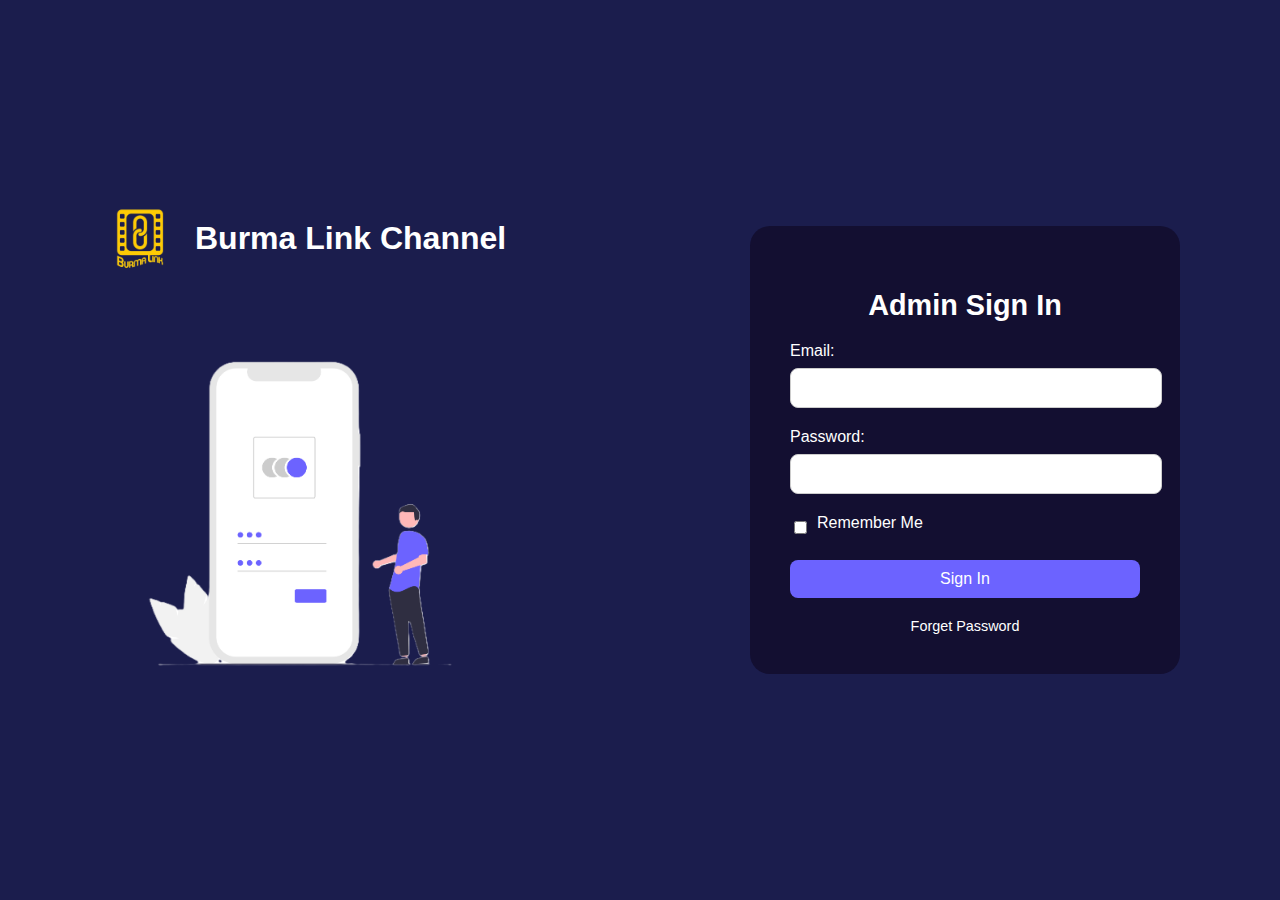
<file: Assignment_1/index.html>
<!DOCTYPE html>
<html lang="en">
<head>
    <meta charset="UTF-8">
    <meta name="viewport" content="width=device-width, initial-scale=1.0">
    <title>Burma Link - Admin Login</title>
    <link rel="icon" href="Burma Link logo.png">
    <link rel="stylesheet" href="styles.css">
</head>
<body>
    <div class="container">
        <div class="side-a">
            <div class="logo-container">
                <img src="Burma Link logo.png" alt="Burma Link Logo" class="logo">
                <h1>Burma Link Channel</h1>
            </div>
            <div class="illustration-container">
                <img src="Access.png" alt="Sign In Illustration" class="illustration">
            </div>
        </div>

        <div class="side-b">
            <div class="form">
                <h2>Admin Sign In</h2>
                <form action="#" method="post">
                    <label for="email">Email:</label>
                    <input type="email" id="email" name="email" required>

                    <label for="password">Password:</label>
                    <input type="password" id="password" name="password" required>

                    <div class="remember-me">
                        <input type="checkbox" id="remember-me" name="remember-me">
                        <label for="remember-me">Remember Me</label>
                    </div>

                    <button class="sign-in" type="submit">Sign In</button>
                </form>
                <a href="#" class="forgot-password">Forget Password</a>
            </div>
        </div>
    </div>
</body>
</html>
</file>
<file: Assignment_1/styles.css>
body {
    margin: 0;
    padding: 0;
    font-family: Arial, sans-serif;
    background-color: rgba(27,29,77,255);
}

.container {
    display: flex;
    justify-content: space-between;
    align-items: center;
    padding: 0 100px;
    height: 100vh;
}

.side-a {
    display: flex;
    flex-direction: column;
    align-items: flex-start;
}

.logo-container {
    display: flex;
    align-items: center;
}

.logo-container img {
    width: 80px;
    margin-right: 15px;
}

.logo-container h1 {
    color: white;
    font-size: 2rem;
}

.illustration-container {
    margin-top: 50px;
}

.illustration-container img {
    width: 400px; 
}

.side-b {
    display: flex;
    justify-content: center;
    align-items: center;
}

.form {
    background-color:rgba(19,15,49,255); 
    padding: 40px;
    border-radius: 20px;
    width: 350px;
    text-align: center;
    color: white;
}

.form h2 {
    margin-bottom: 20px;
    font-size: 1.8rem;
}

.form label {
    display: block;
    text-align: left;
    margin-bottom: 8px;
    font-size: 1rem;
}

.form input[type="email"],
.form input[type="password"] {
    width: 100%;
    padding: 10px;
    margin-bottom: 20px;
    border-radius: 8px;
    border: 1px solid #ccc;
    font-size: 1rem;
}

.remember-me {
    display: flex;
    justify-content: flex-start;
    align-items: center;
    margin-bottom: 20px;
}

.remember-me input[type="checkbox"] {
    margin-right: 10px;
}

.sign-in {
    background-color: #6c63ff;
    color: white;
    padding: 10px;
    border: none;
    border-radius: 8px;
    font-size: 1rem;
    width: 100%;
    cursor: pointer;
}

.forgot-password {
    display: block;
    margin-top: 20px;
    color: white;
    text-decoration: none;
    font-size: 0.9rem;
}
</file>
